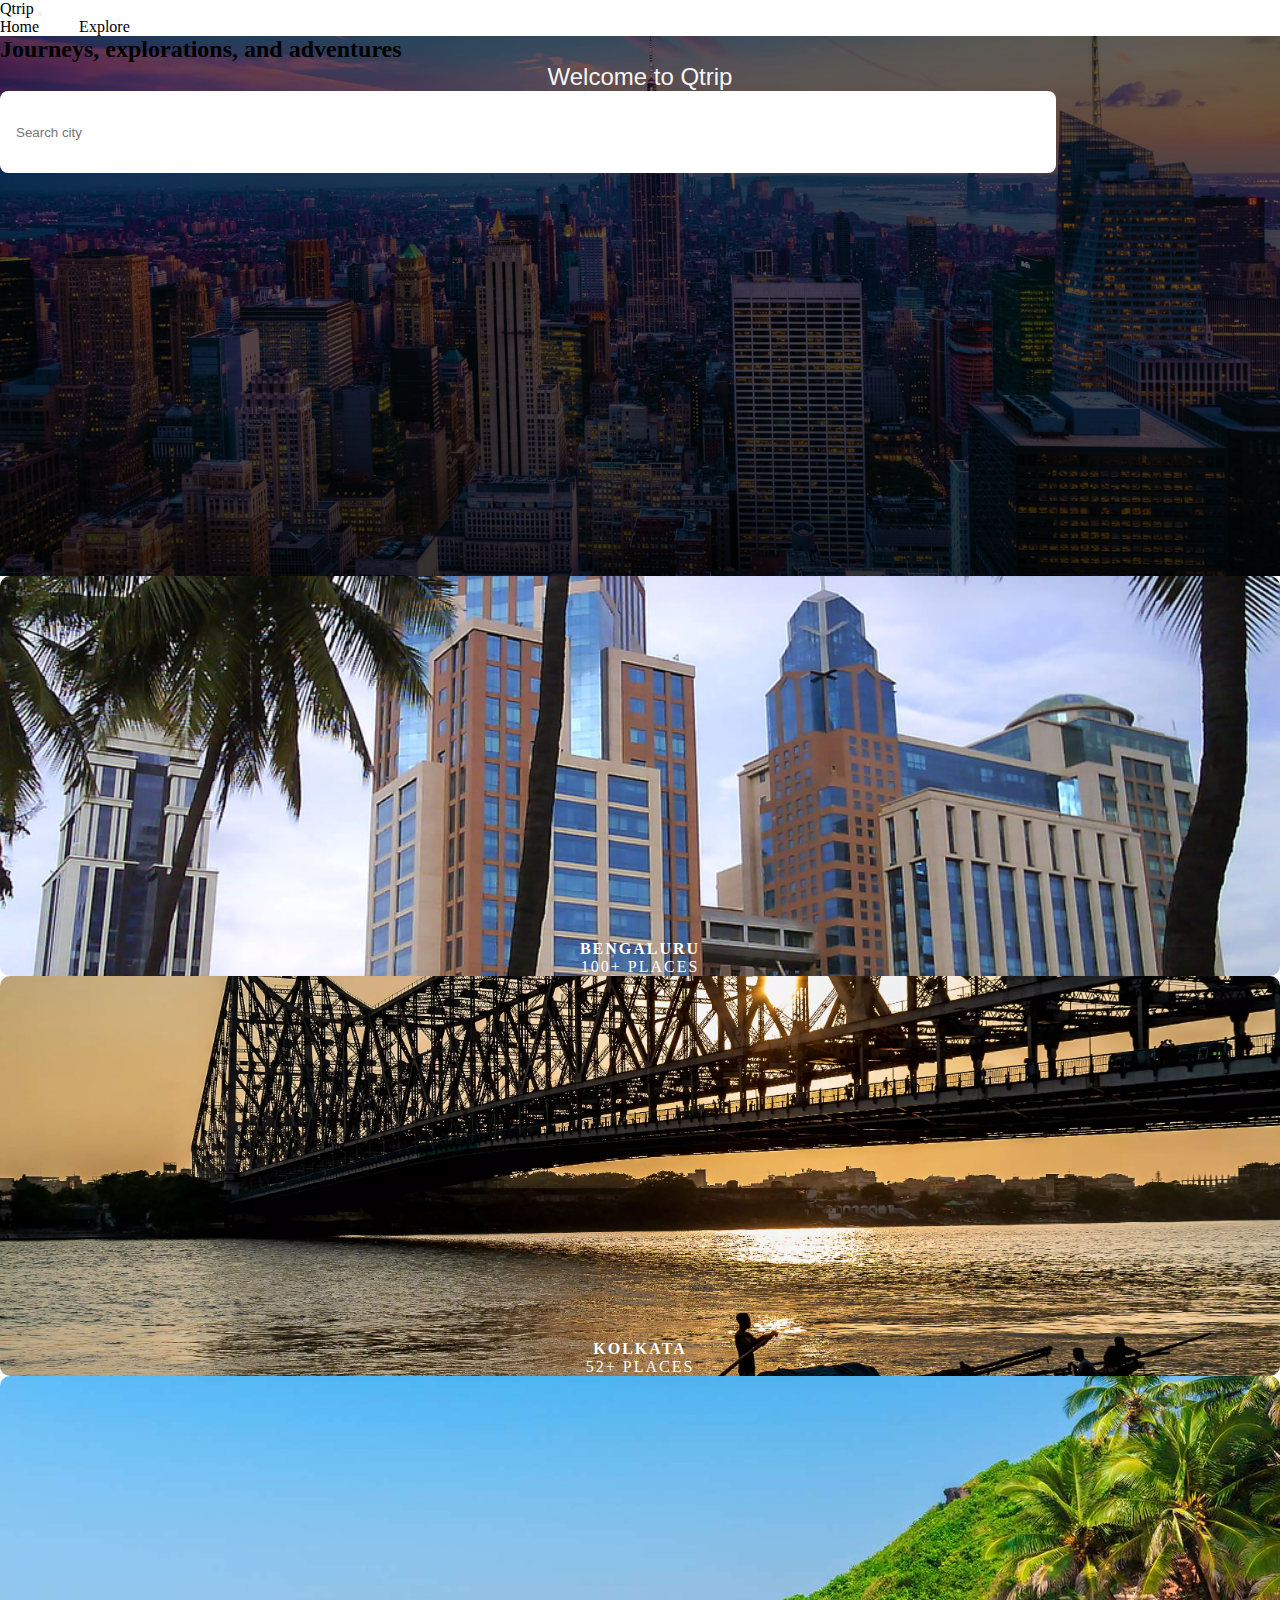
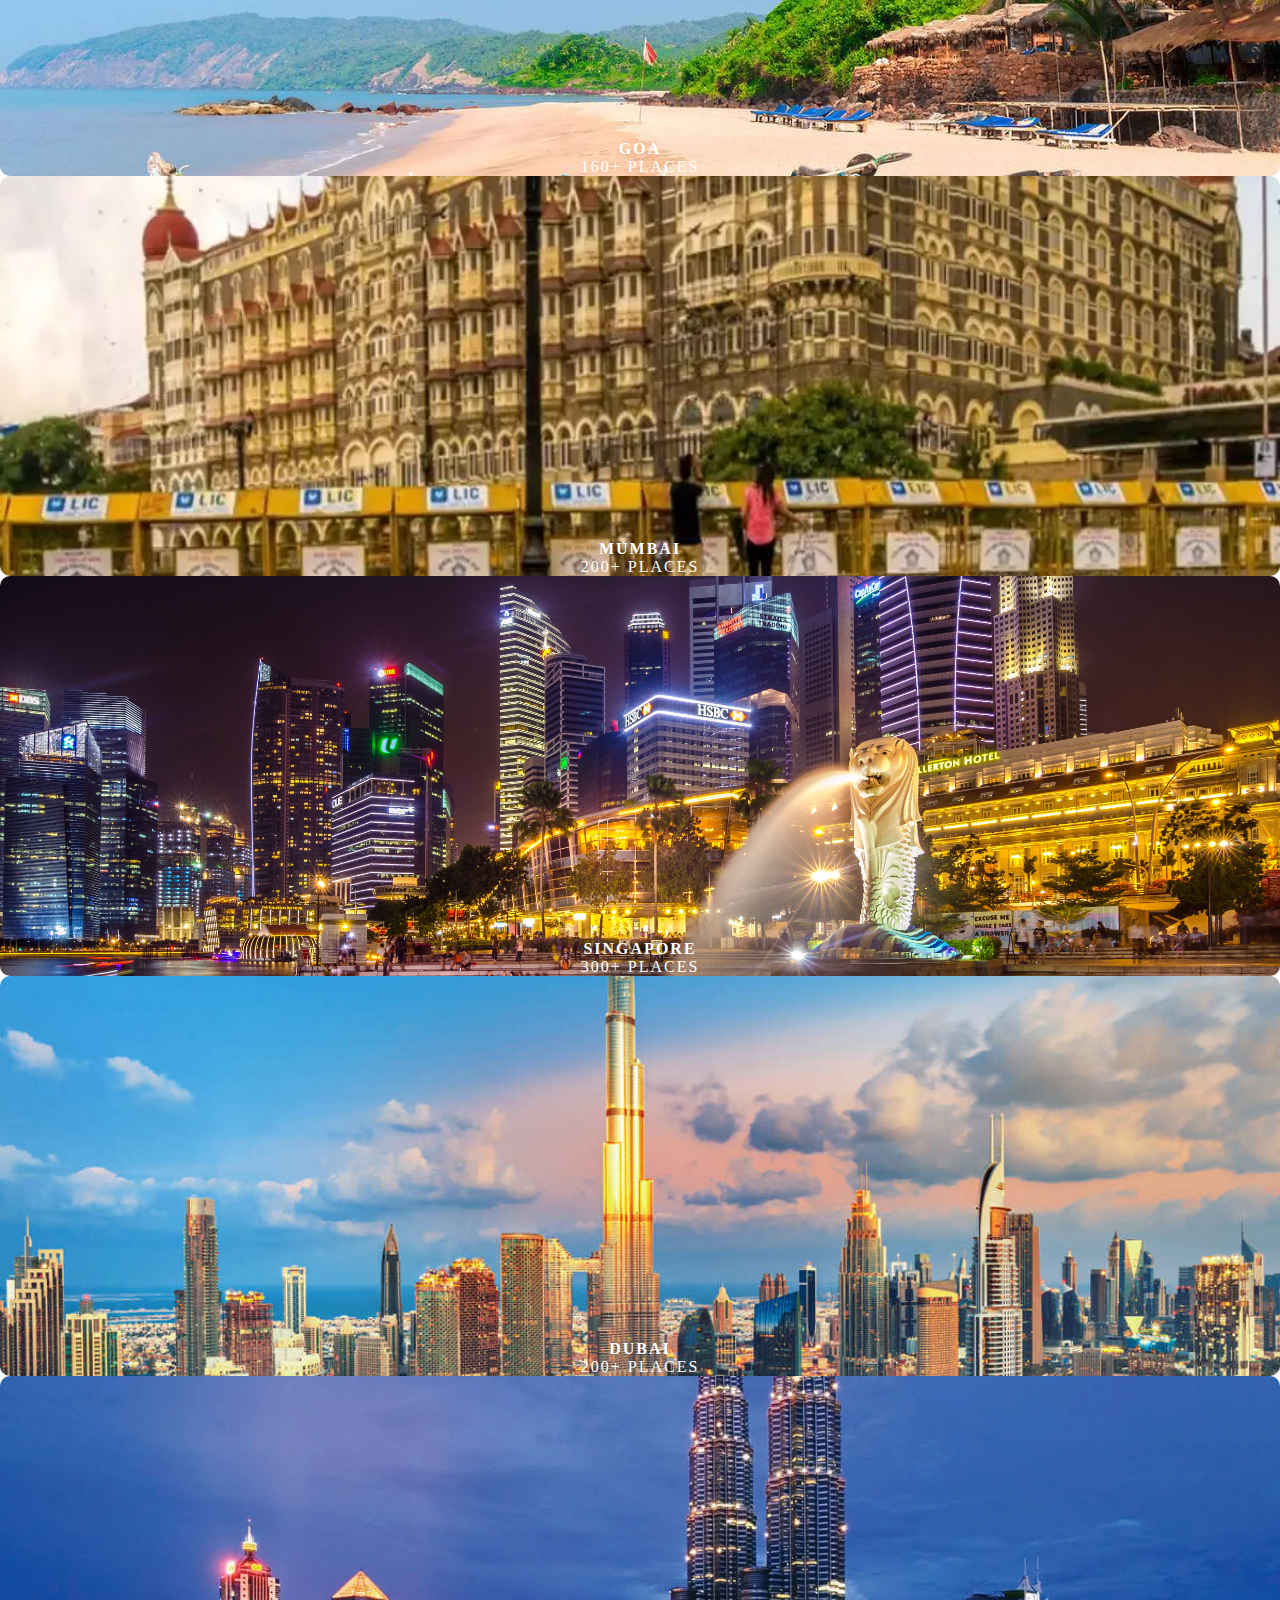
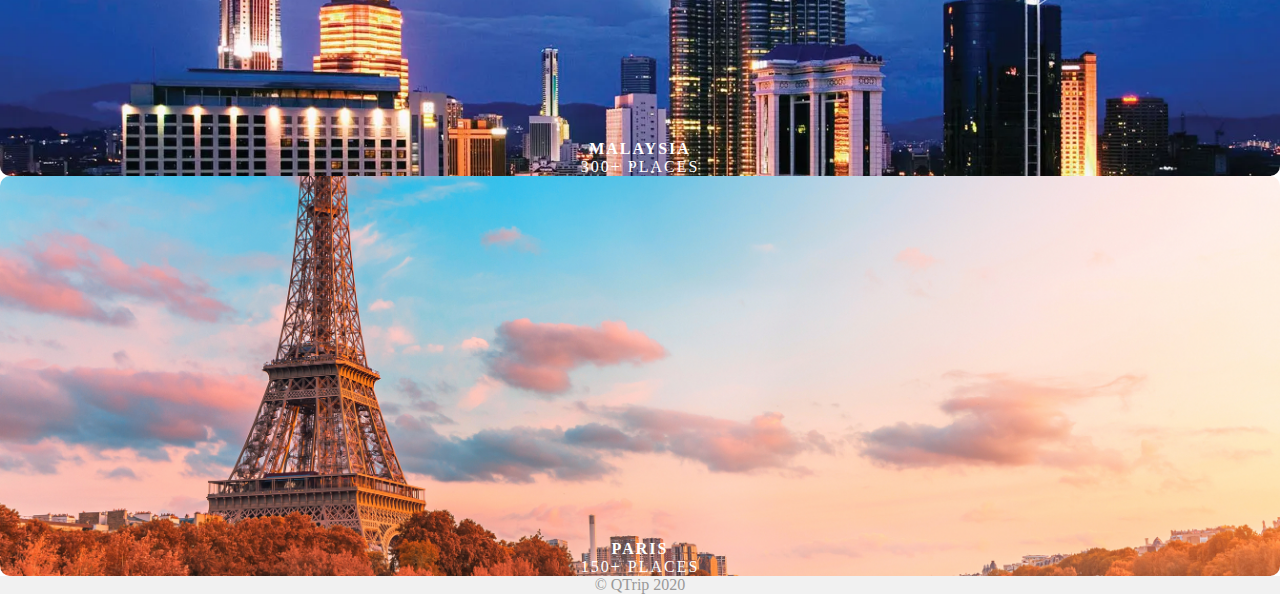
<file: index.html>
<!DOCTYPE html>
<html lang="en">

<head>
    <meta charset="UTF-8">
    <meta name="viewport" content="width=device-width, initial-scale=1.0">
    <title>Trip-web-static</title>
    <!-- <link rel="stylesheet" href="style.css"> -->
    <link href="https://cdn.jsdelivr.net/npm/bootstrap@5.3.0/dist/css/bootstrap.min.css" rel="stylesheet"
        integrity="sha384-9ndCyUaIbzAi2FUVXJi0CjmCapSmO7SnpJef0486qhLnuZ2cdeRhO02iuK6FUUVM" crossorigin="anonymous">

    <link rel="stylesheet" href="/css/styles.css">
</head>

<body class="bg-dark">

    <nav class="navbar navbar-dark navbar-expand-lg bg-dark text-white">
        <div class="container-fluid">
            <a class="navbar-brand" href="#">Qtrip</a>
            <button class="navbar-toggler" type="button" data-bs-toggle="collapse" data-bs-target="#navbarNavAltMarkup"
                aria-controls="navbarNavAltMarkup" aria-expanded="false" aria-label="Toggle navigation">
                <span class="navbar-toggler-icon"></span>
            </button>
            <div class="navbar-collapse collapse justify-content-end" id="navbarNavAltMarkup">
                <div class="navbar-nav">
                    <a class="nav-link active" aria-current="page" href="#">Home</a>
                    <a class="nav-link" href="pages/adventures/index.html">Explore</a>
                </div>
            </div>
        </div>
    </nav>

    <div class="hero-image d-flex flex-column  justify-content-center">

        <h2 class="text-center text-white">Journeys, explorations, and adventures</h2>
        <p class="hero-subheading ">Welcome to Qtrip</p>
        <input class="hero-input mx-auto" type="text" placeholder="Search city">


    </div>






    <div class="container">
        <div class="row">

            <div class="col-sm-6 col-lg-3 my-2">
                <a href="pages/adventures/index.html">
                    <div class="tile">
                        <img class="" src="./assets/bengaluru.jpg" alt="Image of Bengaluru city">
                        <div class="tile-text">
                            <h4>BENGALURU</h4>
                            <p>100+ PLACES</p>
                        </div>
                    </div>
                </a>
            </div>
            <div class="col-sm-6 col-lg-3 my-2">
                <a href="#">
                    <div class="tile">
                        <img class="" src="./assets/kolkata.webp" alt="Image of Kolkata city">
                        <div class="tile-text">
                            <h4>KOLKATA</h4>
                            <p>52+ PLACES</p>
                        </div>
                    </div>
                </a>
            </div>
            <div class="col-sm-6 col-lg-3 my-2">
                <a href="#">
                    <div class="tile d-flex flex-column">
                        <img class="" src="./assets/goa.jpg" alt="Image of Goa city">
                        <div class="tile-text">
                            <h4>GOA</h4>
                            <p>160+ PLACES</p>
                        </div>
                    </div>
                </a>
            </div>
            <div class="col-sm-6 col-lg-3 my-2">
                <a href="#">
                    <div class="tile d-flex flex-column">
                        <img class="" src="./assets/mumbai.jpg.webp" alt="Image of Mumbai city">
                        <div class="tile-text">
                            <h4>MUMBAI</h4>
                            <p>200+ PLACES</p>
                        </div>
                    </div>
                </a>
            </div>
        </div>


        <div class="row">

            <div class="col-sm-6 col-lg-3 my-2">
                <a href="#">
                    <div class="tile d-flex flex-column">
                        <img class="tile-img" src="./assets/singapore.jpg" alt="Image of Singapore">
                        <div class="tile-text">
                            <h4>SINGAPORE</h4>
                            <p>300+ PLACES</p>
                        </div>
                    </div>
                </a>
            </div>
            <div class="col-sm-6 col-lg-3 my-2">
                <a href="#">
                    <div class="tile d-flex flex-column">
                        <img class="tile-img" src="./assets/dubai.jpg" alt="Image of Dubai">
                        <div class="tile-text">
                            <h4>DUBAI</h4>
                            <p>200+ PLACES</p>
                        </div>
                    </div>
                </a>
            </div>
            <div class="col-sm-6 col-lg-3 my-2">
                <a href="#">
                    <div class="tile d-flex flex-column">
                        <img class="tile-img" src="./assets/malaysia.jpg.webp" alt="Image of Malaysia">
                        <div class="tile-text">
                            <h4>MALAYSIA</h4>
                            <p>300+ PLACES</p>
                        </div>
                    </div>
                </a>
            </div>
            <div class="col-sm-6 col-lg-3 my-2">
                <a href="#">
                    <div class="tile d-flex flex-column">
                        <img class="tile-img" src="./assets/paris.jpg" alt="Image of Paris">
                        <div class="tile-text">
                            <h4>PARIS</h4>
                            <p>150+ PLACES</p>
                        </div>
                    </div>
                </a>
            </div>
        </div>

    </div>



    <footer>
        <div class="container bg-dark">
            © QTrip 2020
        </div>
    </footer>
    <script src="https://cdn.jsdelivr.net/npm/bootstrap@5.3.0/dist/js/bootstrap.bundle.min.js"
        integrity="sha384-geWF76RCwLtnZ8qwWowPQNguL3RmwHVBC9FhGdlKrxdiJJigb/j/68SIy3Te4Bkz"
        crossorigin="anonymous"></script>
</body>

</html>
</file>
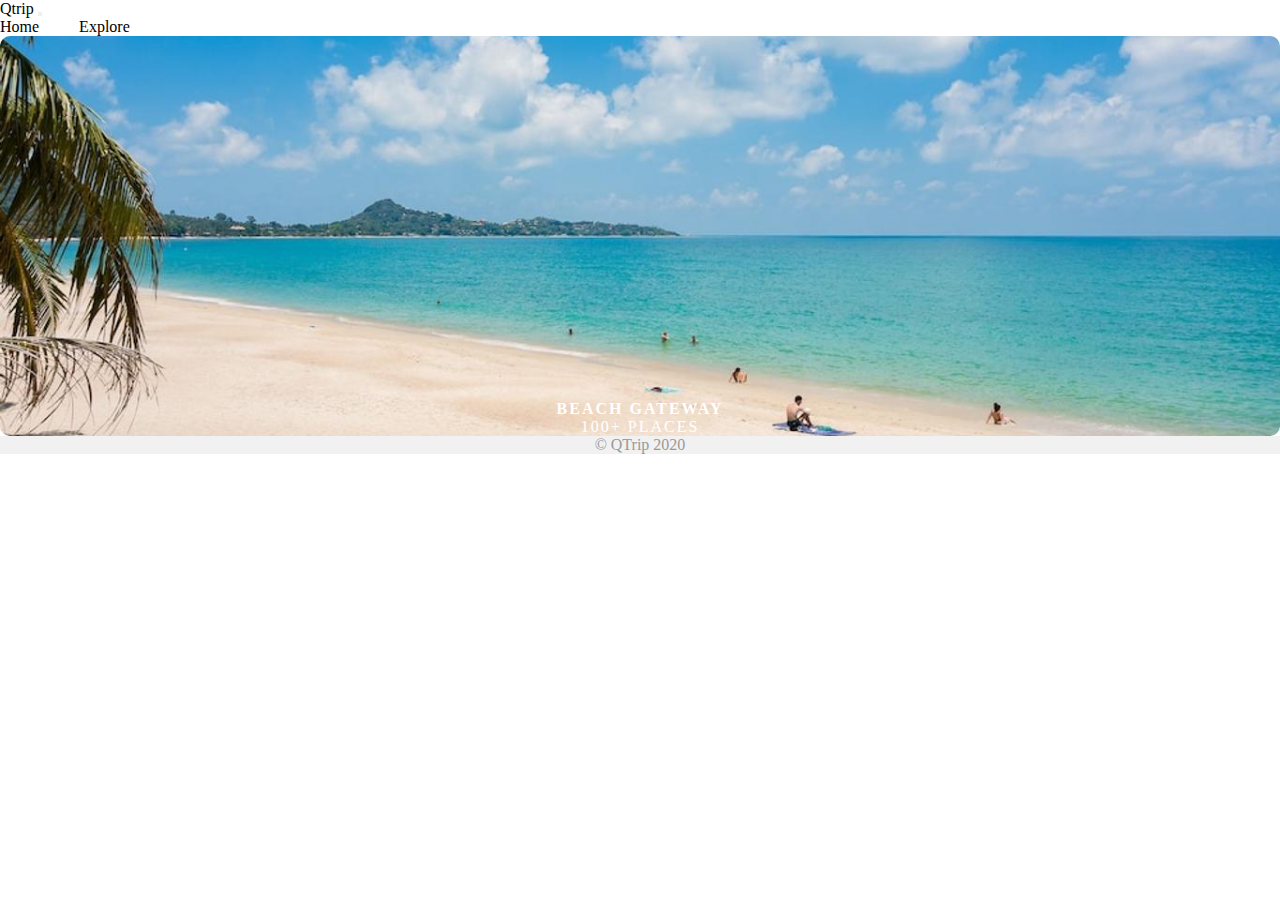
<file: pages/adventures/index.html>
<!DOCTYPE html>
<html lang="en">

<head>
    <link rel="stylesheet" href="./../../css/styles.css">
    <meta charset="UTF-8">
    <meta name="viewport" content="width=device-width, initial-scale=1.0">
    <link href="https://cdn.jsdelivr.net/npm/bootstrap@5.3.1/dist/css/bootstrap.min.css" rel="stylesheet"
        integrity="sha384-4bw+/aepP/YC94hEpVNVgiZdgIC5+VKNBQNGCHeKRQN+PtmoHDEXuppvnDJzQIu9" crossorigin="anonymous">
    <title>Document</title>
</head>

<body>

    <nav class="navbar navbar-dark navbar-expand-lg bg-dark text-white">
        <div class="container-fluid">
            <a class="navbar-brand" href="#">Qtrip</a>
            <button class="navbar-toggler" type="button" data-bs-toggle="collapse" data-bs-target="#navbarNavAltMarkup"
                aria-controls="navbarNavAltMarkup" aria-expanded="false" aria-label="Toggle navigation">
                <span class="navbar-toggler-icon"></span>
            </button>
            <div class="navbar-collapse collapse justify-content-end" id="navbarNavAltMarkup">
                <div class="navbar-nav">
                    <a class="nav-link active" aria-current="page" href="#">Home</a>
                    <a class="nav-link" href="pages/adventures/index.html">Explore</a>
                </div>
            </div>
        </div>
    </nav>

    <!-- <div class="hero-image d-flex flex-column  justify-content-center">

        <h2 class="text-center text-white">Journeys, explorations, and adventures</h2>
        <p class="hero-subheading ">Welcome to Qtrip</p>
        <input class="hero-input mx-auto" type="text" placeholder="Search city">


    </div> -->

    <div class="container">
        <div class="row">
            <div class="col-sm-6 col-lg-3 my-2">
                <a href="#">
                    <div class="tile d-flex flex-column">
                        <img class="tile-img" src="./../../assets/adventures/beach_gateway.jpg" alt="">
                        <div class="tile-text">
                            <h4>BEACH GATEWAY</h4>
                            <p>100+ PLACES</p>
                        </div>
                    </div>
                </a>
        </div>
    </div>





    <footer>
        <div class="container">© QTrip 2020</div>
    </footer>
    <script src="https://cdn.jsdelivr.net/npm/bootstrap@5.3.0/dist/js/bootstrap.bundle.min.js"
        integrity="sha384-geWF76RCwLtnZ8qwWowPQNguL3RmwHVBC9FhGdlKrxdiJJigb/j/68SIy3Te4Bkz"
        crossorigin="anonymous"></script>
</body>

</html>
</file>
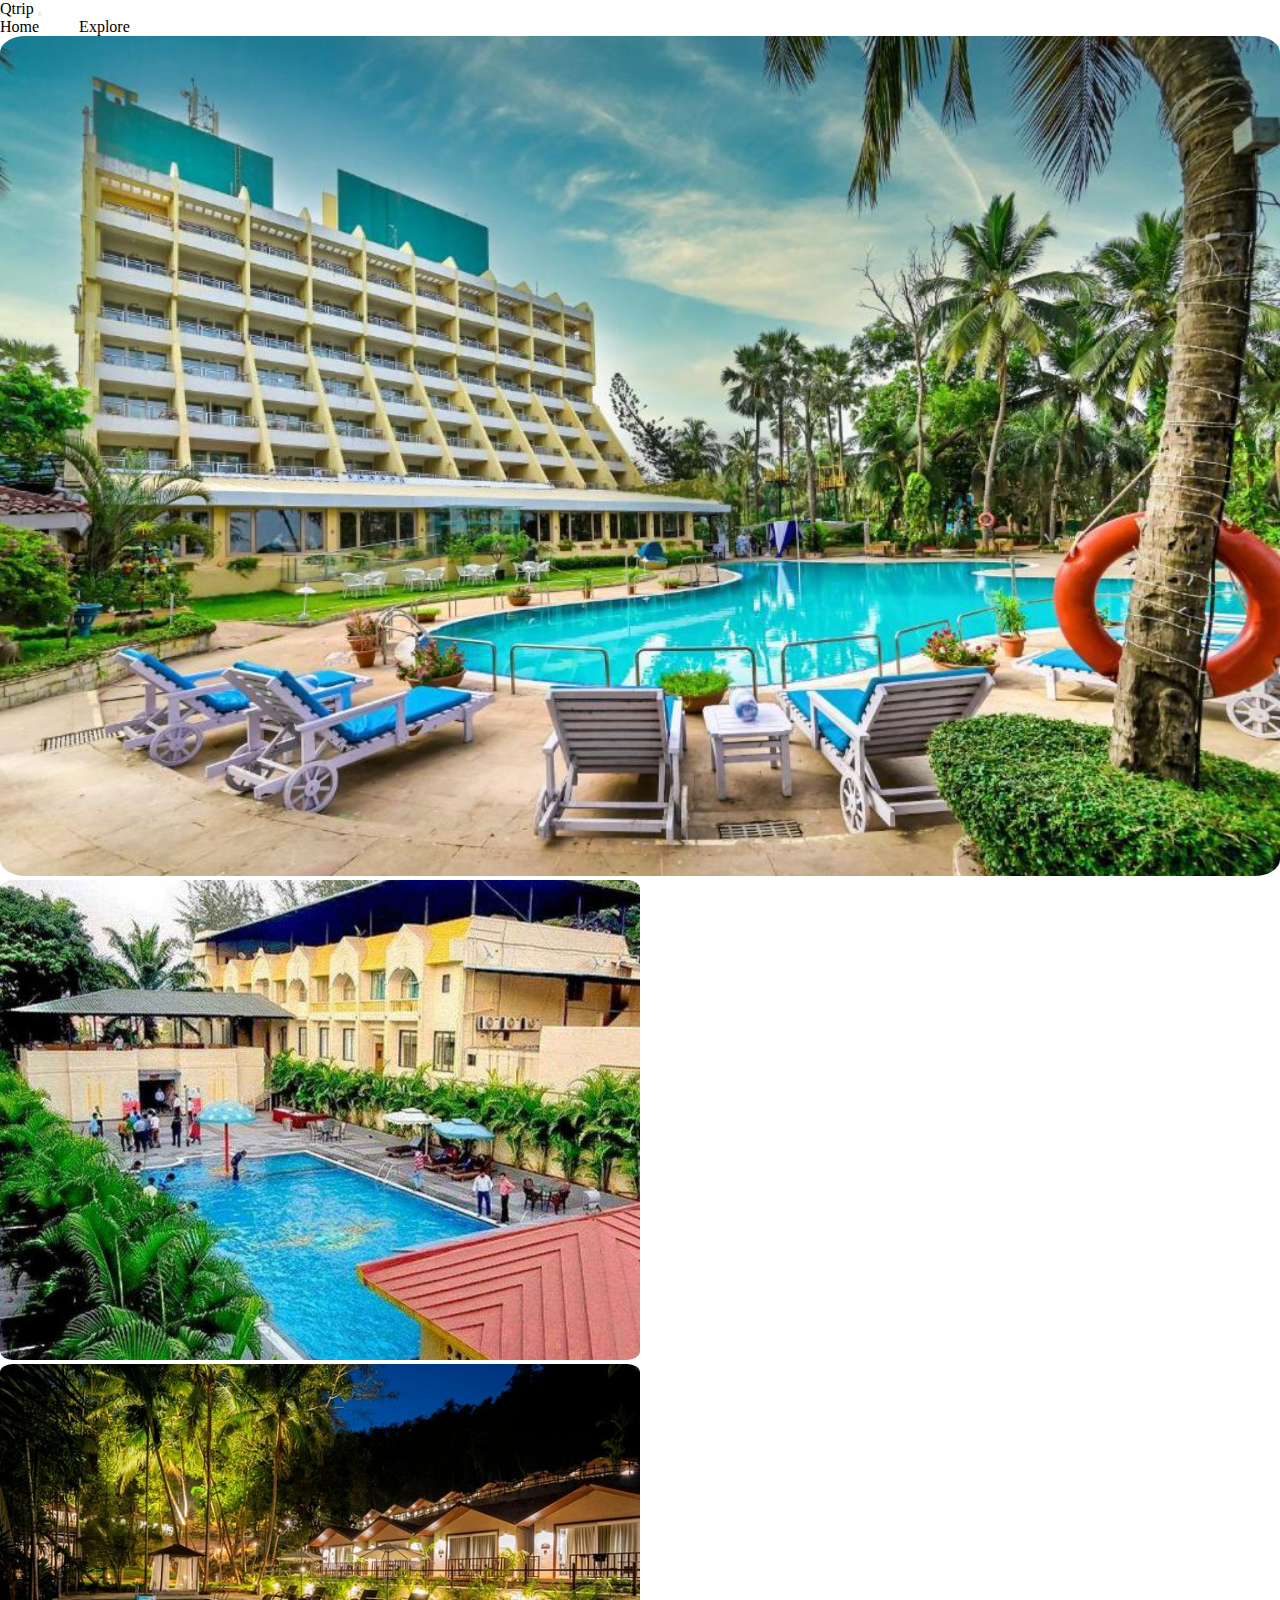
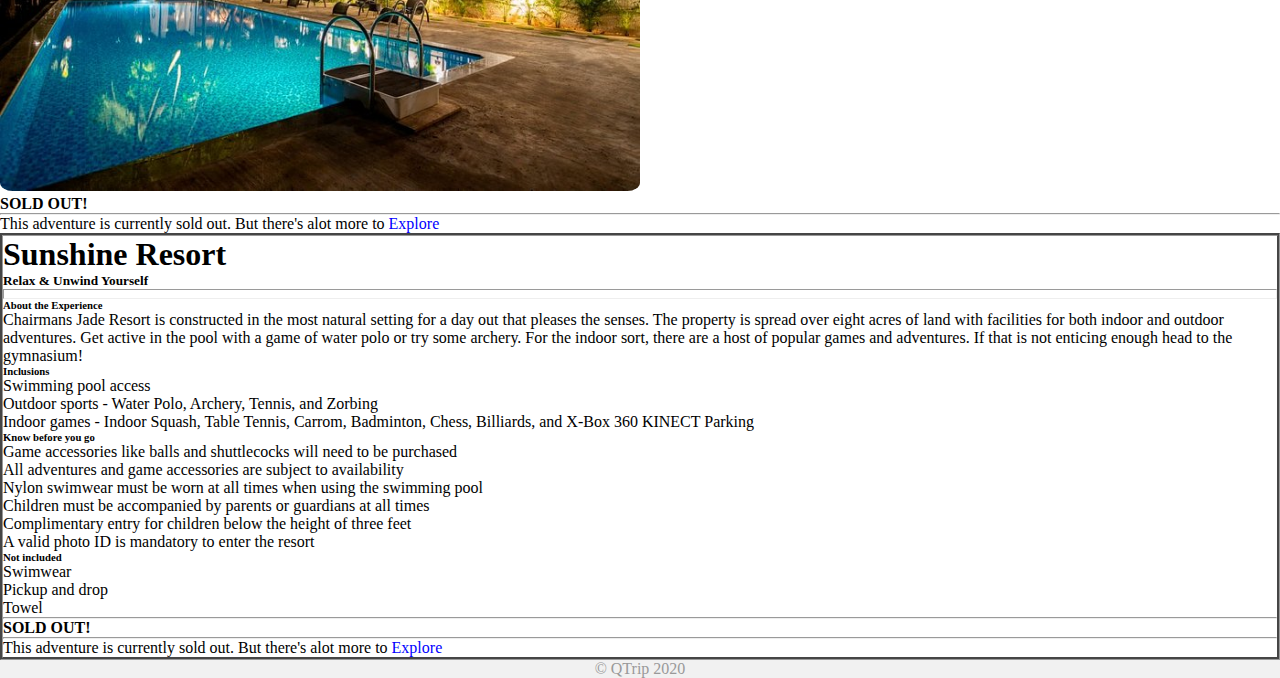
<file: pages/adventures/resort/index.html>
<!DOCTYPE html>
<html lang="en">

<head>
    <link rel="stylesheet" href="./../../../css/styles.css">
    <meta charset="UTF-8">
    <meta name="viewport" content="width=device-width, initial-scale=1.0">
    <link href="https://cdn.jsdelivr.net/npm/bootstrap@5.3.1/dist/css/bootstrap.min.css" rel="stylesheet"
        integrity="sha384-4bw+/aepP/YC94hEpVNVgiZdgIC5+VKNBQNGCHeKRQN+PtmoHDEXuppvnDJzQIu9" crossorigin="anonymous">
    <title>Advendures</title>
</head>

<body class="bg-dark">

    <nav class="navbar navbar-dark navbar-expand-lg bg-dark text-white">
        <div class="container-fluid">
            <a class="navbar-brand" href="./../../../index.html">Qtrip</a>
            <button class="navbar-toggler" type="button" data-bs-toggle="collapse" data-bs-target="#navbarNavAltMarkup"
                aria-controls="navbarNavAltMarkup" aria-expanded="false" aria-label="Toggle navigation">
                <span class="navbar-toggler-icon"></span>
            </button>
            <div class="navbar-collapse collapse justify-content-end" id="navbarNavAltMarkup">
                <div class="navbar-nav">
                    <a class="nav-link active" aria-current="page" href="#">Home</a>
                    <a class="nav-link" href="pages/adventures/index.html">Explore</a>
                </div>
            </div>
        </div>
    </nav>

    <div class="container">
        <div class="container">
            <div class="row text-white ">
                <div class="col">
                    <img src="./../../../assets/adventures/resort/resort1.jpg" class="adventure-card-image " alt="">
                </div>
                <div class="col-md-3 ool d-none d-sm-none d-md-block">
                    <img src="./../../../assets/adventures/resort/resort2.jpg" class="adventure-card-image" alt="">
                    <img src="./../../../assets/adventures/resort/resort3.jpg" class="adventure-card-image mt-3" alt="">

                </div>
                <div class="col col-lg-3 d-none d-sm-none d-md-block ">
                    <a href="#">
                        <H4 class="text-secondary sold">SOLD OUT!</H4>
                    </a>
                    <hr>
                    <p>This adventure is currently sold out. But there's alot more to <span style="color:blue;"><a
                                href="./../index.html">Explore</a></span></p>
                </div>
            </div>
        </div>
    </div>
    </div>

    </div>

    <div class="container booking mt-3">
        <div class="text-white">
            <h1>Sunshine Resort</h1>
            <h5 class="text-secondary">Relax & Unwind Yourself</h5>
            <hr size="10px">
        </div>
        <div>
            <h6 class="text-white">About the Experience</h6>
            <div class="text-white bold">
                <p>Chairmans Jade Resort is constructed in the most natural setting for a day out that pleases the
                    senses.
                    The property is spread over eight acres of land with facilities for both indoor and outdoor
                    adventures.
                    Get active in the pool with a game of water polo or try some archery. For the indoor sort, there are
                    a
                    host of popular games and adventures. If that is not enticing enough head to the gymnasium!
                </p>
                <h6>Inclusions</h6>
                <ul>
                    <li>Swimming pool access</li>
                    <li> Outdoor sports - Water Polo, Archery, Tennis, and Zorbing</li>
                    <li> Indoor games - Indoor Squash, Table Tennis, Carrom, Badminton, Chess, Billiards, and X-Box 360
                        KINECT Parking</li>
                </ul>

                <h6>Know before you go</h6>
                <ul>
                    <li>Game accessories like balls and shuttlecocks will need to be purchased</li>
                    <li>All adventures and game accessories are subject to availability</li>
                    <li>Nylon swimwear must be worn at all times when using the swimming pool</li>
                    <li>Children must be accompanied by parents or guardians at all times</li>
                    <li>Complimentary entry for children below the height of three feet</li>
                    <li>A valid photo ID is mandatory to enter the resort </li>
                </ul>

                <h6>Not included</h6>
                <ul>
                    <li> Swimwear</li>
                    <li>Pickup and drop</li>
                    <li>Towel</li>
                </ul>
                <div class="d-block d-sm-block d-md-none">
                    <hr>
                </div>
            </div>
        </div>

        <div class="d-block d-sm-block d-md-none text-white container sold">
            <a href="#">
                <H4 class="text-secondary sold">SOLD OUT!</H4>
            </a>
            <hr>
            <p>This adventure is currently sold out. But there's alot more to <span style="color:blue;"><a
                        href="./../index.html">Explore</a></span></p>
        </div>
    </div>
    </div>

    <footer class="bg-dark">
        <div class="container">© QTrip 2020</div>
    </footer>
    <script src="https://cdn.jsdelivr.net/npm/bootstrap@5.3.0/dist/js/bootstrap.bundle.min.js"
        integrity="sha384-geWF76RCwLtnZ8qwWowPQNguL3RmwHVBC9FhGdlKrxdiJJigb/j/68SIy3Te4Bkz"
        crossorigin="anonymous"></script>
</body>

</html>
</file>
<file: css/styles.css>
* {
  margin: 0px;
  padding: 0px;
}
html,
body {
  position: relative;
}

body {
  overflow-y: auto;
  min-height: 100vh;
}
textarea:focus,
input:focus {
  outline: none;
}
a {
  color: inherit !important;
  text-decoration: none !important;
}
footer {
  background: #f1f1f1;
  width: 100%;
  padding: 0px 0px;
  color: #999;
  vertical-align: bottom;
  margin-top: 0px;
  text-align: center;
  margin-left: 0px;
  margin-right: 0px;
  /* width: 100%; */
  /* height: 2.5rem;   */
}

.banner {
  height: 500px;
  width: 100%;
  background: #999;
  margin: 20px 0px;
}

.content {
  padding: 20px 0px;
  /* display: flex; */
  /* flex-wrap: wrap; */
}

/* ================================== */
/* Layout page CSS */
/* ================================== */

.tile {
  /* TODO: MODULE_CARDS */
  /* 1. Fill in the required properties. */
  position: relative;
  height: 400px;
  width: 100%;
  border-radius: 10px;
  overflow: hidden;
  /* object-fit: cover; */

}

.tile img {
  /* TODO: MODULE_CARDS */
  /* 1. Fill in the required properties. */
  /* height: 75% ; */
  /* height: 400px; */
  height: 100%;
  /* width: 300px; */
  width: 100%;
  /* border-radius: 25px; */
  transition: all .2s;
  /* background-size: cover; */
  /* background-position: center; */
  object-fit: cover;
  overflow: hidden;
  
  

  
}
.tile img:hover {
  filter: brightness(70%);
  transform: scale(1.1);
  /* color: #000000;
  box-shadow: 0 0 4px #050505; */
  /* text-shadow: 0 0 15px #000000; */

  
  /* overflow: hidden; */
  /* TODO: MODULE_CARDS */
  /* 1. Fill in the required properties. */
  
}

/* Hint: Notice the position:absolute and z-index properties. */
/* Think about how those in relation to the existing "tile" classes. */
.tile-text {
  color: white;
  position: absolute;
  z-index: 1;
  text-transform: uppercase;
  letter-spacing: 2px;
  bottom: 0px;
  text-align: center;
  left: 0px;
  right: 0px;
}

.hero-image {
  /* Use "linear-gradient" to add a darken background effect to the image (photographer.jpg). This will make the text easier to read */
  background-image: linear-gradient(rgba(0, 0, 0, 0.5), rgba(0, 0, 0, 0.8)),
    url("/assets/hero.jpg");

  /* TODO: MODULE_LAYOUT */
  /* 1. Set a specific height. */
  height: 60vh;
  /* width: 50vh; */
  background-position: center;
  background-size: cover;
  background-position-y: top;
  /* object-fit: contain; */
  /* object-fit: cover; */
  
  /* 2. Position and center the image to scale nicely on all screens. */
  

}

/* .hero-heading {
  font-size: 24px;
  font-weight: 100;
  justify-content: center;
} */

.hero-subheading {
  font-size: 24px;
  font-weight: 100;
  /* border-radius: 500px; */
  text-align: center;
  align-self: center;
  color: whitesmoke;
  font-family:'Gill Sans', 'Gill Sans MT', Calibri, 'Trebuchet MS', sans-serif;
 
  /* justify-content:end; */

}
.hero-input {
  width: 80%;
  height: 50px;
  padding: 16px;
  border-radius: 8px;
  border: none;
}

.nav-link {
  margin-right: 36px;
}

/* ================================== */
/* Adventures grid page CSS */
/* ================================== */




.adventure-card {
  /* TODO: MODULE_ADVENTURES_GRID */
  /* 1. Fill in the required properties. */
  /* height: 20rem; */
  /* width: 100%; */
  /* overflow: hidden;  */
  height: 300px;
  width: 100%;
  border-radius: 10px;
  border: solid 1px white;
  overflow: hidden;

}
.adventure-card img {
  /* TODO: MODULE_ADVENTURES_GRID */
  /* 1. Fill in the required properties. */
  height: 80%;
  width: 100%;
  transition: all 0.9s;

}
.adventure-card img:hover {
  /* TODO: MODULE_ADVENTURES_GRID */
  /* 1. Fill in the required properties. */
  filter: brightness(60%);
  transform: scale(1.1);
}

/* ================================== */
/* Adventure details page CSS */
/* ================================== */

.adventure-detail-card {
  /* TODO: MODULE_ADVENTURE_DETAILS */
  /* 1. Fill in the required properties. */

  
}

.row-flex {
  display: flex;
  flex-wrap: wrap;
}
.row.display-flex > [class*='col-'] {
  display: flex;
  flex-direction: column;
}

.ool {
  /* height: 100%;
  width: 100%; */
  overflow: hidden;
  width: fit-content;
  height: 50%;
  width: 50%;
  /* position:relative; */

}
 .ol {
  /* height: 100%; */
 }


.adventure-card-image {
  /* TODO: MODULE_ADVENTURE_DETAILS */
  /* 1. Fill in the required properties. */
  width: 100%;
  object-fit: cover;
  overflow: hidden;
  height: 100%;
  border-radius: 2%;
  

  /* height: 0%; */
  /* height: px; */
  
}

.booking {
  border-color:#999;
  border-style:groove;
  /* border-radius:; */
  
}

.sold{
  /* text-align: center; */
  /* margin: 50%; */
  /* justify-content: center; */
}
.bold
{
font-weight:lighter;
}

.adventure-card-image:hover {
  /* TODO: MODULE_ADVENTURE_DETAILS */
  /* 1. Fill in the required properties. */
  /* transition: 500ms; */
  filter: brightness(80%);
  /* transform: inherit; */
  

}


/* span a:link{
  color: orange;
}

span a:active{
  color: orange;
}

.sold-out-banner a:visited{
  color: orange;
} */

 /* a:link{
  color: blue;
} */

.experience-content ul li {
  margin-left: 16px;
  padding: 0;
}

@media only screen and (min-width: 768px) {
  /* For desktops phones: */
  #reservation {
    width: 400px;
    position: fixed;
  }
}

@media  (min-width: 992px) {
  .sold-out-banner-text{
    position: fixed;
  }
}
/* 
.card {
  text-align: center; 
 background-color: #999;
 color: #000000;
  box-shadow: 0 0 1px #050505;
  text-shadow: 0 0 0px #000000; */
  /* overflow: hidden;*/
  /* position: absolute; */
/* }
.card:hover {
  filter: brightness(70%);
  transform: scale(1.1);
   overflow: hidden;  */
  /* position: absolute;  */
/* }  */
</file>
